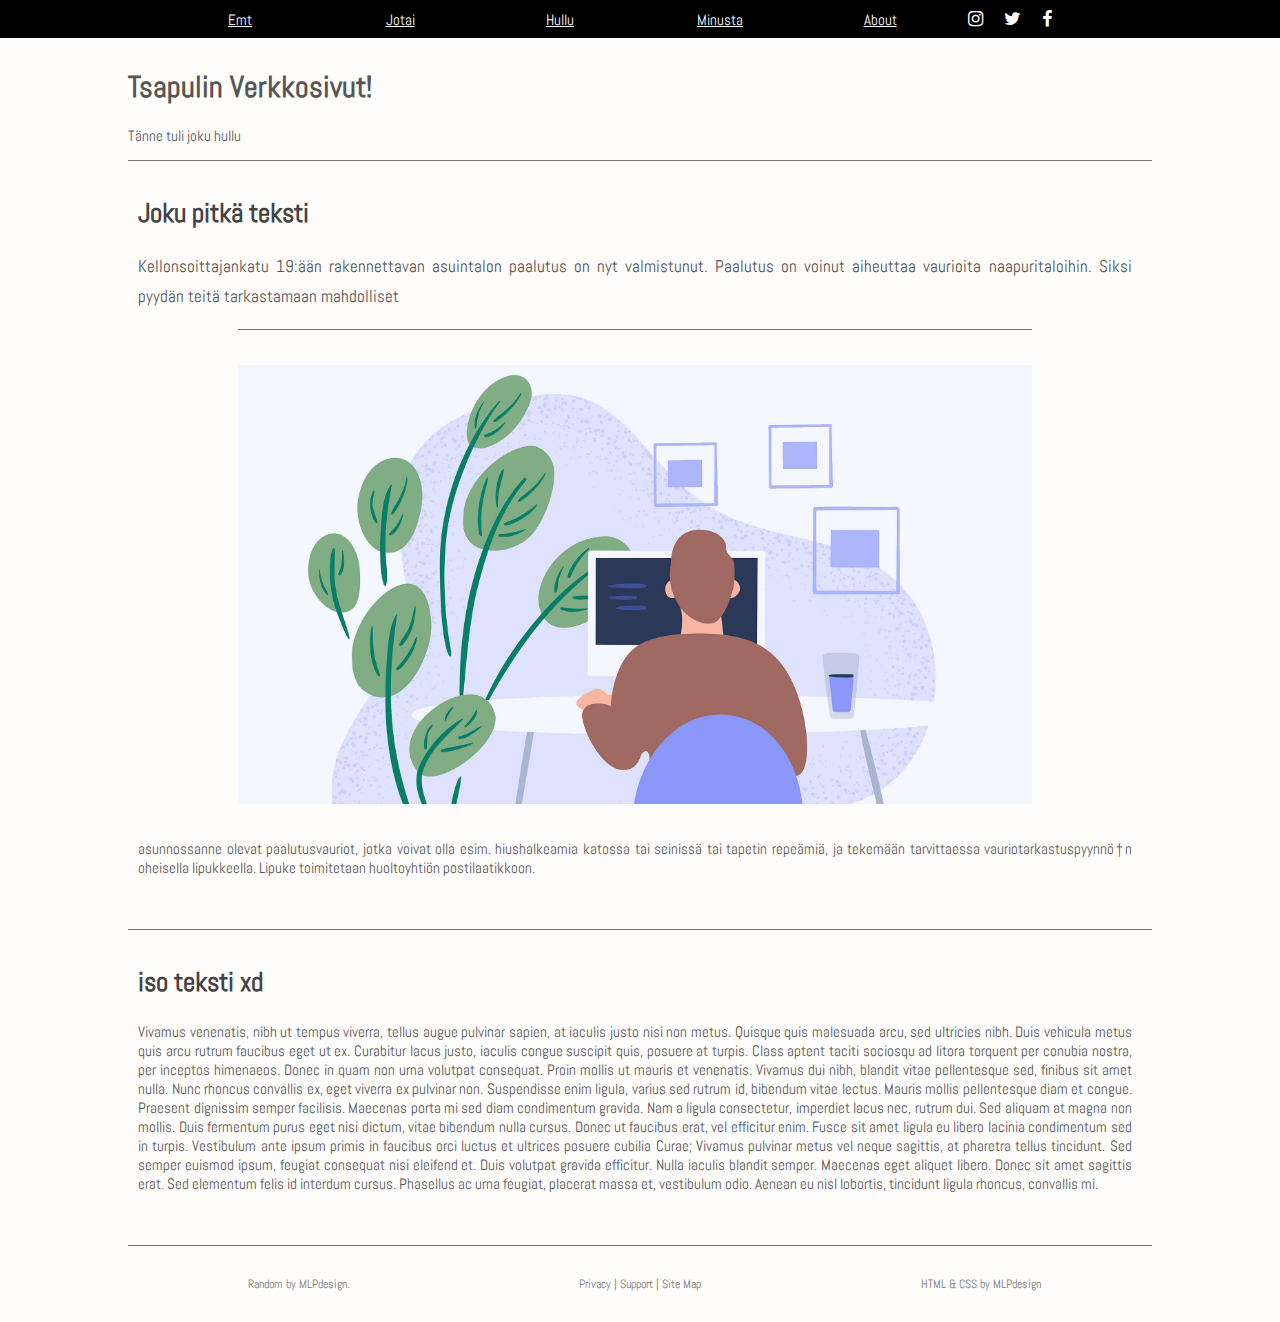
<file: demo3/index.html>
<!DOCTYPE html>
<html lang="en">

<head>
	<meta charset="utf-8" />
	<meta http-equiv="X-UA-Compatible" content="IE=edge" />
	<title>Tsapulin verkkosivu</title>
	<meta name="viewport" content="width=device-width, initial-scale=1" />
	<meta name="Description" lang="en" content="open source html and css template" />
	<meta name="author" content="mlp design" />
	<meta name="robots" content="index, follow" />
	<link rel="stylesheet" href="styles.css" />
	<link rel="stylesheet" href="slidy.css" />
</head>

<body>
	<div id="menu">
		<nav>
			<input type="checkbox" id="show-menu" role="button" />
			<label for="show-menu" class="open"><span class="fa fa-bars"></span></label>
			<label for="show-menu" class="close"><span class="fa fa-times"></span></label>
			<ul id="topnav">
				<li><a href="#">Emt</a></li>
				<li><a href="#">Jotai</a></li>
				<li><a href="#">Hullu</a></li>
				<li><a href="#">Minusta</a></li>
				<li><a href="#">About</a></li>
				<li>
					<ul>
						<li>
							<a href="#"><i class="fa fa-instagram"></i></a>
						</li>
						<li>
							<a href="#"><i class="fa fa-twitter"></i></a>
						</li>
						<li>
							<a href="#"><i class="fa fa-facebook"></i></a>
						</li>
					</ul>
				</li>
			</ul>
		</nav>
	</div>
	<div id="container">
		<div id="pageheader">
			<h1>Tsapulin Verkkosivut!</h1>
			<p>Tänne tuli joku hullu</p>
		</div>

		
		<div class="section">
			<div class="pageitem">
				<div class="col">
					<h2>Joku pitkä teksti</h2>
					<p>
						Kellonsoittajankatu 19:ään rakennettavan asuintalon paalutus on nyt valmistunut. Paalutus on
						voinut aiheuttaa vaurioita naapuritaloihin. Siksi pyydän teitä tarkastamaan mahdolliset
						<div class="section">
							<div class="pageitem">
								<div id="slider">
									<figure>
										<img src="äijä kuva emt.jpeg" alt />
										<img src="äijä kuva emt.jpeg" alt />
										<img src="äijä kuva emt.jpeg" alt />
										<img src="äijä kuva emt.jpeg" alt />
										<!-- note 1st image is also the last -->
									</figure>
								</div>
							</div>
						</div>
						asunnossanne olevat paalutusvauriot, jotka voivat olla esim. hiushalkeamia katossa tai seinissä
						tai tapetin repeämiä, ja tekemään tarvittaessa vauriotarkastuspyynnö†n oheisella lipukkeella.
						Lipuke toimitetaan huoltoyhtiön postilaatikkoon.
					</p>
				</div>
			</div>
		</div>
		
		<div class="section">
			<div class="pageitem">
				<div class="col">
					<h2>iso teksti xd</h2>
					Vivamus venenatis, nibh ut tempus viverra, tellus
					augue pulvinar sapien, at iaculis justo nisi non
					metus. Quisque quis malesuada arcu, sed ultricies
					nibh. Duis vehicula metus quis arcu rutrum faucibus
					eget ut ex. Curabitur lacus justo, iaculis congue
					suscipit quis, posuere at turpis.
					Class aptent taciti sociosqu ad litora torquent per
					conubia nostra, per inceptos himenaeos. Donec in
					quam non urna volutpat consequat. Proin mollis ut
					mauris et venenatis. Vivamus dui nibh, blandit vitae
					pellentesque sed, finibus sit amet nulla.
					Nunc rhoncus convallis ex, eget viverra ex pulvinar
					non. Suspendisse enim ligula, varius sed rutrum id,
					bibendum vitae lectus. Mauris mollis pellentesque
					diam et congue. Praesent dignissim semper facilisis.
					Maecenas porta mi sed diam condimentum gravida. Nam
					a ligula consectetur, imperdiet lacus nec, rutrum
					dui. Sed aliquam at magna non mollis. Duis fermentum
					purus eget nisi dictum, vitae bibendum nulla cursus.
					Donec ut faucibus erat, vel efficitur enim. Fusce
					sit amet ligula eu libero lacinia condimentum sed in
					turpis. Vestibulum ante ipsum primis in faucibus
					orci luctus et ultrices posuere cubilia Curae;
					Vivamus pulvinar metus vel neque sagittis, at
					pharetra tellus tincidunt. Sed semper euismod ipsum,
					feugiat consequat nisi eleifend et. Duis volutpat
					gravida efficitur. Nulla iaculis blandit semper.
					Maecenas eget aliquet libero. Donec sit amet
					sagittis erat. Sed elementum felis id interdum
					cursus. Phasellus ac urna feugiat, placerat massa
					et, vestibulum odio. Aenean eu nisl lobortis,
					tincidunt ligula rhoncus, convallis mi.
					</p>
				</div>
			</div>
		</div>

		<!-- footer items go here
<div class="section">
<div id="footer">

</div>
</div>
-->

		<div class="section">
			<div id="credits">
				<div class="col">
					<p>Random by MLPdesign.</p>
				</div>
				<div class="col">
					<p>
						<a href="#">Privacy</a> | <a href="#">Support</a> |
						<a href="#">Site Map</a>
					</p>
				</div>

				<!-- This part has to be kept intact under the CC-NC Licence -->
				<div class="col">
					<p>
						<a href="http://mlpdesign.net">HTML & CSS</a> by
						MLPdesign
					</p>
				</div>
				<!-- CC-NC Licence credit ends here -->
			</div>
		</div>
	</div>
</body>

</html>
</file>
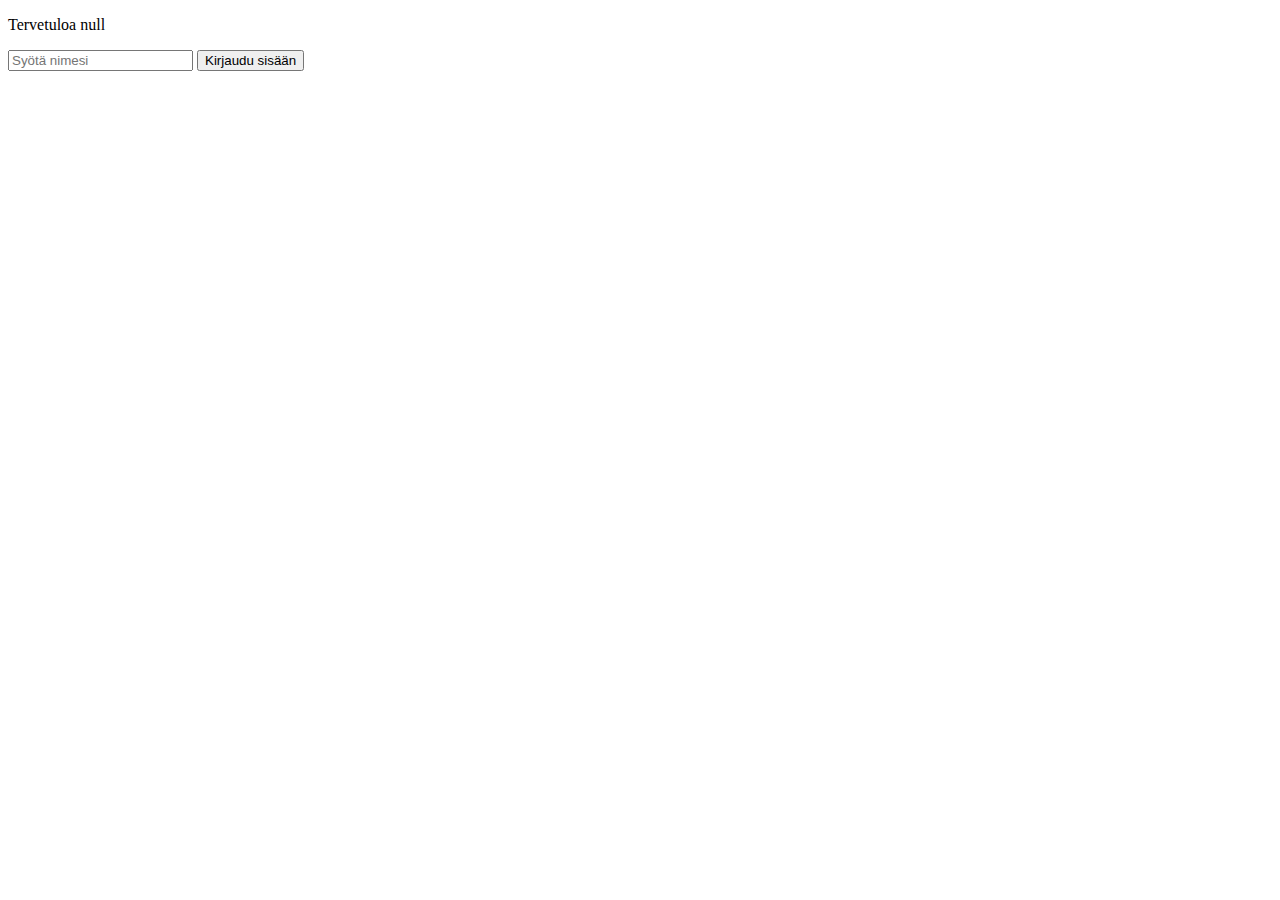
<file: demo7/index.html>
<!DOCTYPE html>
<html lang="en">
    <head>
        <meta charset="UTF-8">
        <title>Sivulle tulostaminen Javascriptillä</title>

        <script type="text/javascript" language="javascript" src="kirjautuminen.js"></script>
    </head>

    <body>
        <p id="tervetuloTeksti">Tervetuloa</p>

        <form id="kirjautumisLomake">
            <input type="text" id="nimi" placeholder="Syötä nimesi" value="">
            <input type="submit" id="kirjauduNappi" value="Kirjaudu sisään" onclick="kirjaudu()">
        </form>
    </body>
</html>
</file>
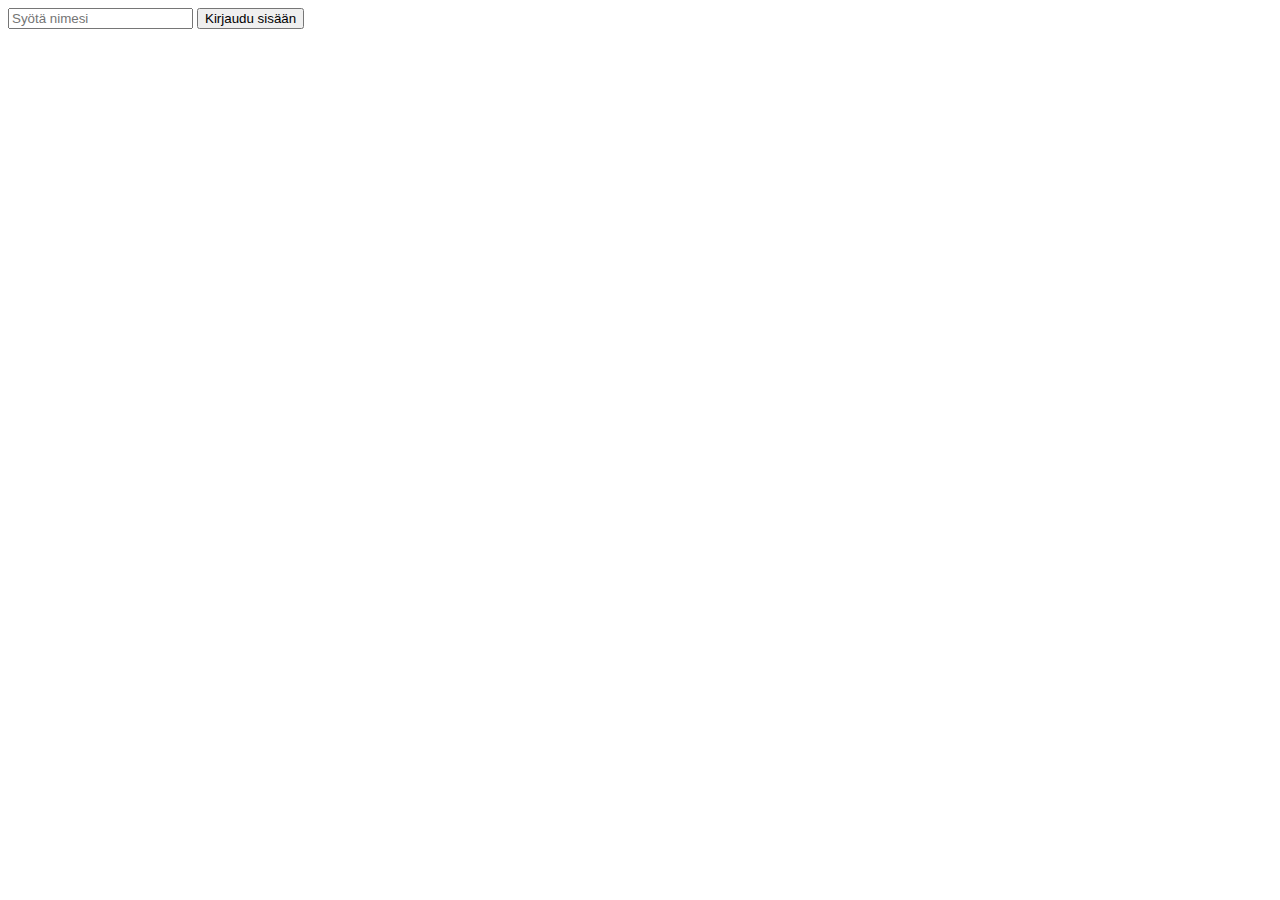
<file: demo8/index.html>
<!DOCTYPE html>
<html lang="en">
    <head>
        <meta charset="UTF-8">
        <title>Sivulle tulostaminen Javascriptillä</title>

        <script type="text/javascript" language="javascript" src="kirjautuminen.js"></script>
    </head>

    <body>
        <p id="tervetuloTeksti" style="display: none;">Tervetuloa</p>

        <form id="kirjautumisLomake">
            <input type="text" id="nimi" placeholder="Syötä nimesi" value="">
            <input type="submit" id="kirjauduNappi" value="Kirjaudu sisään" onclick="kirjaudu()">
        </form>

        <button style="display: none;" id="kirjauduUlos"onclick="kirjauduUlos()">Kirjaudu ulos</button>
    </body>
</html>
</file>
<file: demo3/slidy.css>
@keyframes slideshow {
0% { left: 0%; }
20% { left: 0%; }
40% { left: -100%; }
55% { left: -100%; }
70% { left: -200%; }
85% { left: -200%; }
100% { left: -300%; }
}
body { margin: 0; } 
div#slider { overflow: hidden; }
div#slider figure img { width: 20%; float: left; }
div#slider figure { 
  position: relative;
  width: 500%;
  margin: 0;
  left: 0;
  text-align: left;
  font-size: 0;
  animation: 5s slideshow infinite; 
}
</file>
<file: demo3/styles.css>
﻿@import url(http://fonts.googleapis.com/css?family=Abel);
@import url(https://cdnjs.cloudflare.com/ajax/libs/font-awesome/4.6.3/css/font-awesome.css);

body { background-color:#fefdfb; color: #555; font-family: 'Abel', sans-serif; font-size: 93%; font-weight:normal;margin: 0; }
a:link, a:visited, a:active{ color:inherit; text-decoration: none; }
a:hover {color: #000; text-decoration:underline; }

.right {text-align:right; }
.hide {display: none;}

nav {
    display: table;
    table-layout: fixed;
    width: 75%;
    margin: 0 auto;
}

#menu {
    width:100%;
    min-height:35px;
    background-color: #000;
    position:fixed;
    z-index:100;
    top:0; left:0;
}

#menu a {
    background-color:inherit;
    color: #fff;
}

ul#topnav  {
    display: table-row;
    padding: 0;
    overflow: hidden;
    position:relative;
    bottom:0;
}

ul#topnav li {
    list-style-type: none;
    display: table-cell;
    text-align:center;
    vertical-align:middle;
}

ul#topnav li a {
    display:block;
    padding:8px;
    text-decoration:underline;
}


ul#topnav li a:hover {
    color:#777;
    text-decoration:none;
}

ul#topnav li> ul {
    list-style-type: none;
    margin:0;
    padding:0;
}


ul#topnav li> ul > li{
	font-size:120%;
    float:left;
    display:inline;
    padding-right:5px;
}
    
#container {
    width:100%;
    margin-top:48px;
}

#pageheader {
    display:table;
    width:80%;
    margin:auto;
}

.section {
    width:80%;
    border-top:1px solid #777;
    padding:20px 0;
    margin:auto;
}

.pageitem {
    display:table;
    table-layout:fixed;
    width:100%;
    margin-bottom:15px;
    padding-top:15px;
    text-align:justify;
}

.pageitem h1 {
    font-size:250%;
    font-weight:normal;
    color:#555;
    margin:0;
    text-align:left;
}

.pageitem h2 {
    font-size:180%;
    background-color:inherit;
    color:#444;
    margin-top:0;
}

.pageitem p {
    padding:0;
    margin:1em 0;
    font-size:115%;
    line-height:175%;
}

.pageitem a {
	text-decoration:underline;
}

.pageitem .col {
     padding:0 2% 0 1%;    
}

.col {
    display: table-cell;
}

#footer {
    display:table;
    width:100%;
    margin-bottom:15px;
    padding:15px 0;
    text-align:left;
    font-size:89%;
    color:#999;
}

#footer p {
     text-align:left;
     padding:0;
}

#credits {
    display:table;
    table-layout:fixed;
    width:100%;
    font-size:12px;
    color:#777;
    line-height:100%;
    text-align:center;
}

#show-menu  {display:none;}
.open, .close { background-color:inherit; color:#fff; text-align:right; font-weight:normal; font-size:1.5em; padding: 0; position:absolute; top:10%; right:5%; display:none; }


/* start make items responsive */
@media screen and (max-width : 1024px){


/* menu */
ul#topnav {display:none;}
.hide, .open { display:block;}


#show-menu:checked ~ .open {display:none;}
#show-menu:checked ~ .close {font-size:1.6em; display:block;}
#show-menu:checked ~ ul#topnav { display: block; position: absolute; top:100%; right:0%; width:100%; margin:0; margin-bottom:1%; overflow:visible; }
ul#topnav li { display: block; text-align:center; margin:0; background-color:#000; padding:1% 0;}

ul#topnav li a { display: block; padding-right:0%; padding-bottom:5px; text-decoration:none;}
ul#topnav li a:hover {text-decoration:underline;}


ul#topnav li> ul { display:table; float:none; table-layout:fixed; margin:0 auto;}
ul#topnav li> ul > li {padding-left:10px; }

/* other items */
.pageitem h2 {font-size:120%;}
.pageitem p { padding:0; line-height:150%; font-size:99%;}
.pageitem .col {padding:0 3% 0 2%; }

}

@media screen and (max-width : 700px){

.col { float:left; margin:auto; width:100%; margin-bottom:10%;}
#credits p { text-align:center; margin-bottom:-10%;}

}
/* end make items responsive */
</file>
